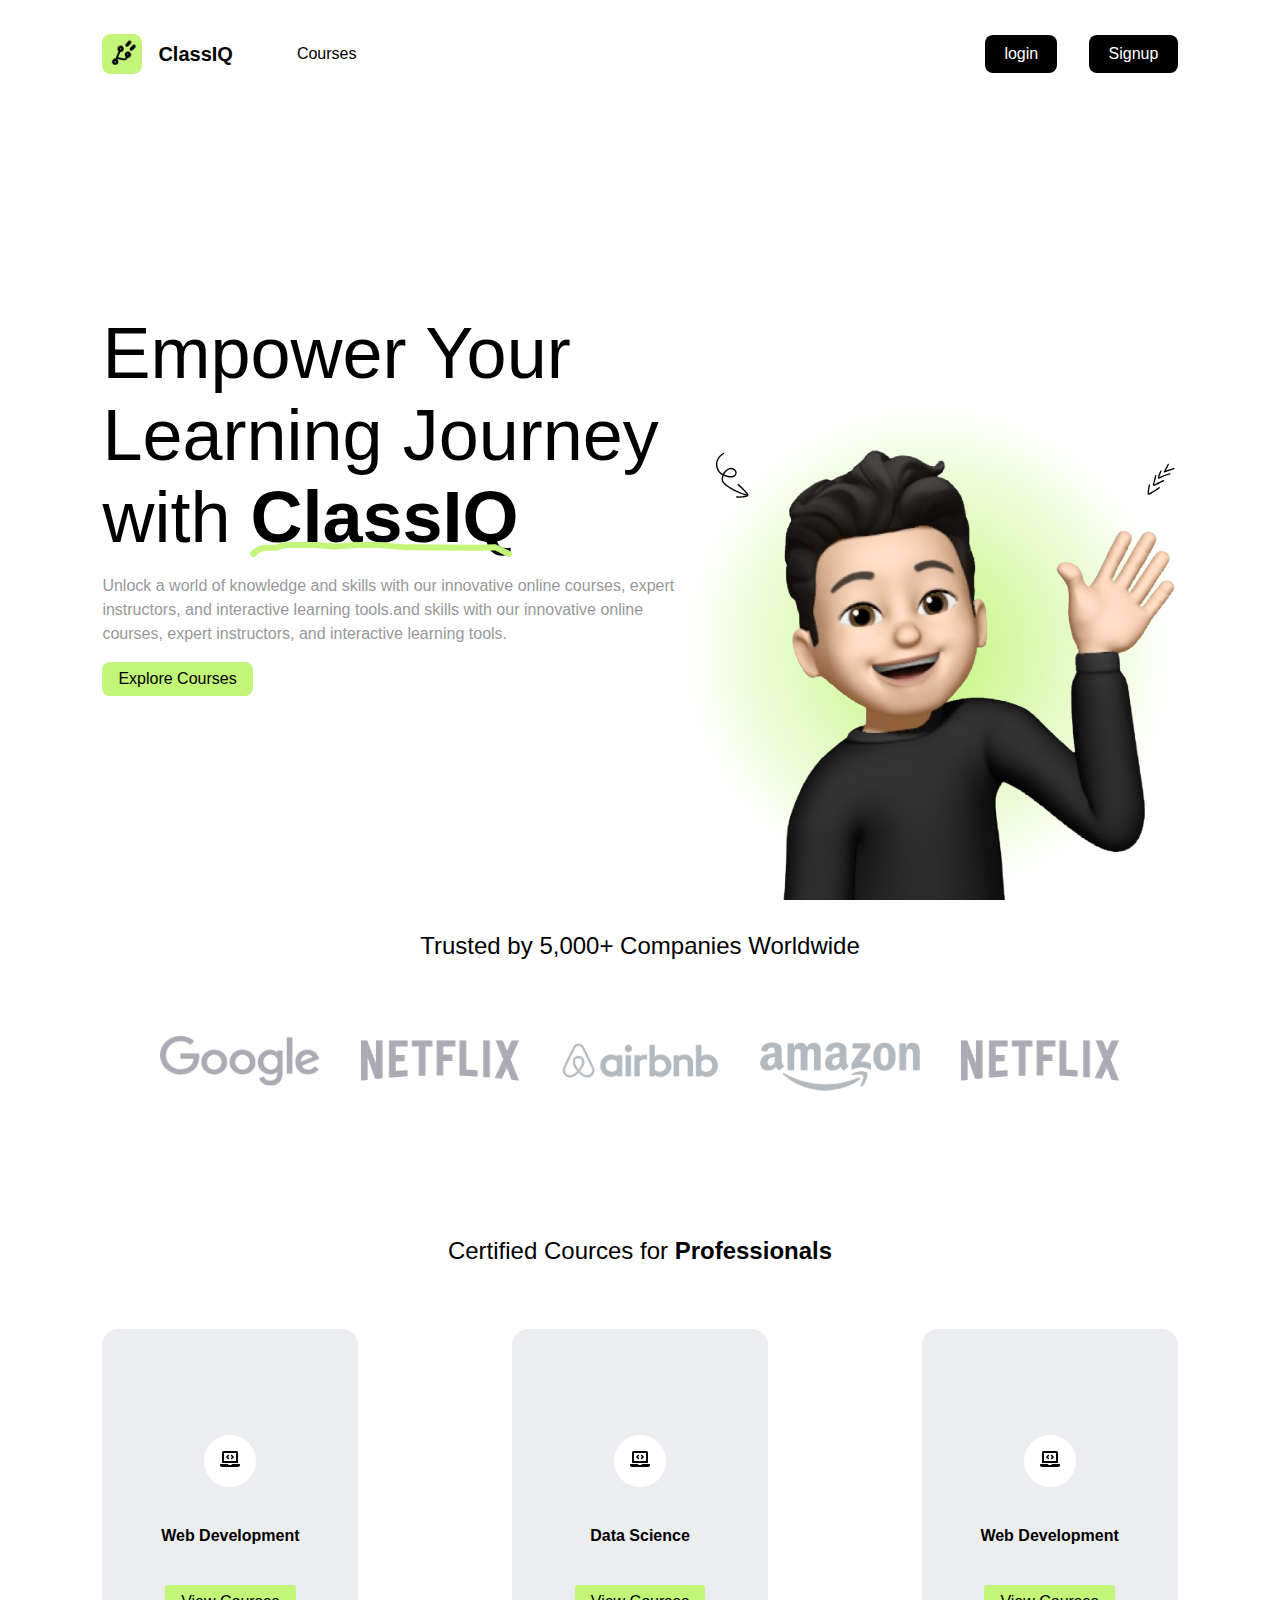
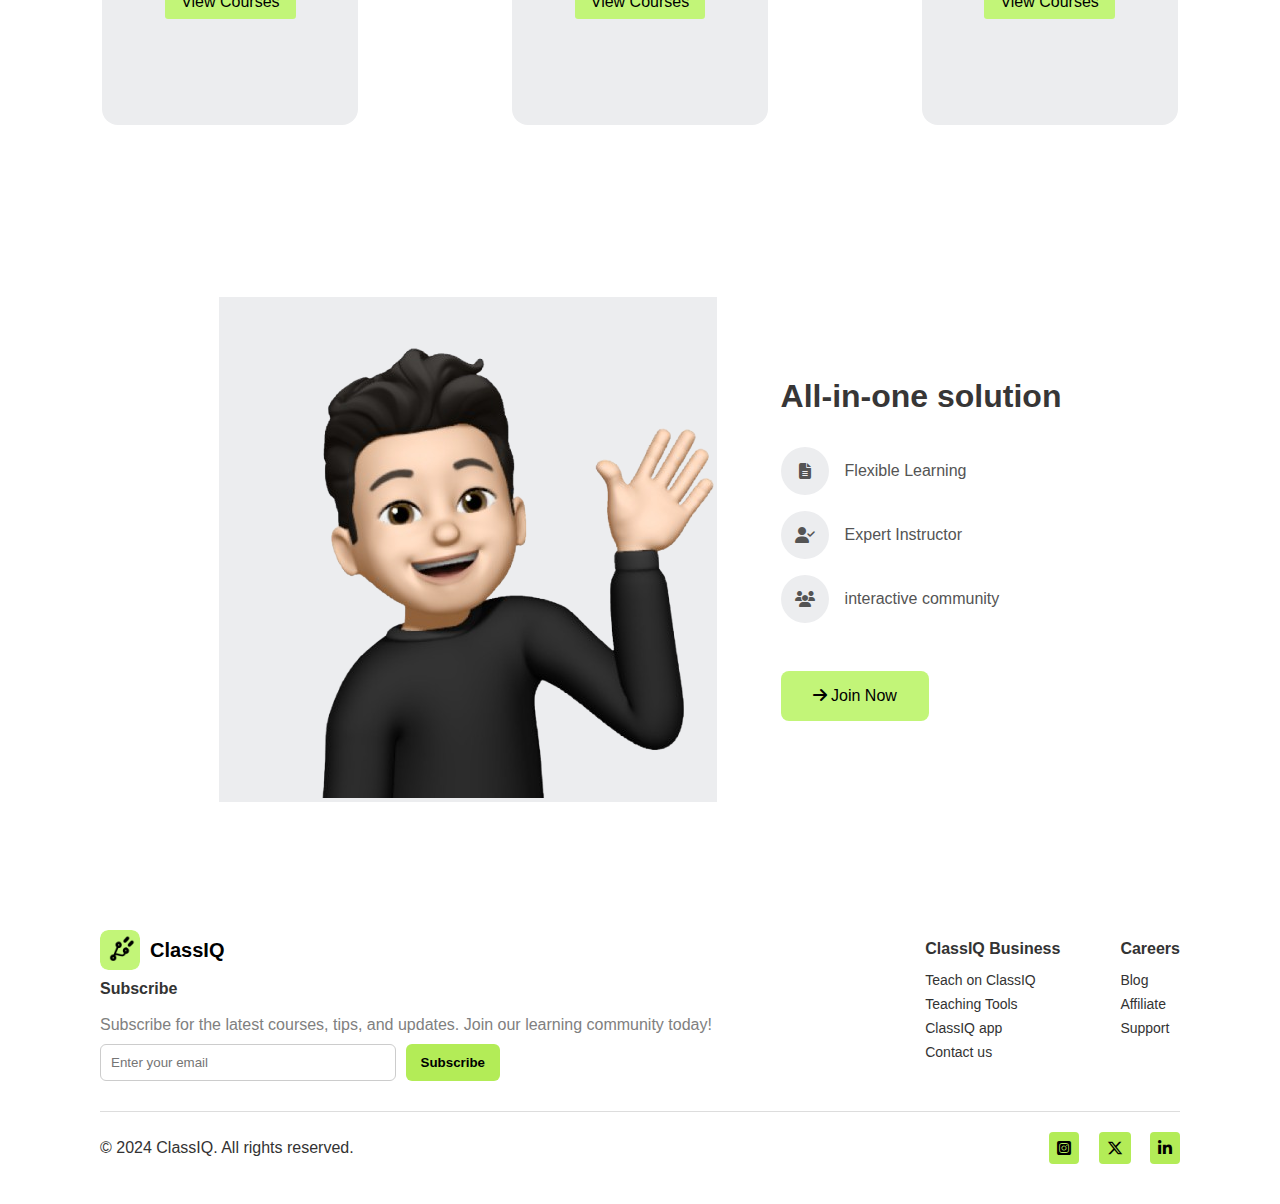
<file: index.html>
<!DOCTYPE html>
<html lang="en">
  <head>
    <meta charset="UTF-8" />
    <meta name="viewport" content="width=device-width, initial-scale=1.0" />
    <title>CLASS IQ</title>
    <link
      rel="stylesheet"
      href="https://cdnjs.cloudflare.com/ajax/libs/font-awesome/6.7.2/css/all.min.css"
      integrity="sha512-Evv84Mr4kqVGRNSgIGL/F/aIDqQb7xQ2vcrdIwxfjThSH8CSR7PBEakCr51Ck+w+/U6swU2Im1vVX0SVk9ABhg=="
      crossorigin="anonymous"
      referrerpolicy="no-referrer"
    />
    <link rel="stylesheet" href="style.css" />
  </head>
  <body>
    <!-- header start -->
    <header>
      <div class="header-left">
        <a href="/" class="header-logo">
          <img src="logo.png" alt="Class Iq Svg" />
          <span>ClassIQ</span>
        </a>
        <a href="cources.html">Courses</a>
      </div>
      <div class="header-right">
        <a href="signup.html">login</a>
        <a href="signin.html">Signup</a>
      </div>
    </header>
    <!-- header end -->

    <!-- main section -->
    <main>
      <div class="main-left">
        <p class="main-heading">
          Empower Your Learning Journey with
          <span class="brand-name">
            ClassIQ <img src="line.png" alt="Underline image"
          /></span>
        </p>
        <p class="main-desc">
          Unlock a world of knowledge and skills with our innovative online
          courses, expert instructors, and interactive learning tools.and skills
          with our innovative online courses, expert instructors, and
          interactive learning tools.
        </p>
        <a href="cources.html" class="courses-link">Explore Courses</a>
      </div>
      <div class="main-right">
        <img src="herosection.png" alt="Happy Student" />
        <img src="spring.png" class="spring-arrow" alt="" />
        <img src="arrow.png" class="arrows" alt="" />
      </div>
    </main>
    <!-- main end -->

    <!-- truested section start -->
    <section>
      <p class="truested-heading">Trusted by 5,000+ Companies Worldwide</p>
      <div class="truested-imges-container">
        <img src="google.png" alt="Google logo" />
        <img src="netflix.png" alt="Netflix logo" />
        <img src="aiebnd.png" alt="Google logo" />
        <img src="amazon.png" alt="Netflix logo" />

        <img src="netflix.png" alt="Netflix logo" />
      </div>
    </section>
    <!-- truested section end -->

    <!-- courses section start -->
    <section class="courses-section">
      <p class="courses-section-heading">
        Certified Cources for <span>Professionals</span>
      </p>
      <div class="courses-wrapper">
        <div class="course-card">
          <div>
            <img src="cource-core.png" alt="" />
          </div>
          <p class="card-heading">Web Development</p>
          <a href="/">View Courses</a>
        </div>
        <div class="course-card">
          <div>
            <img src="cource-core.png" alt="" />
          </div>
          <p class="card-heading">Data Science</p>
          <a href="/">View Courses</a>
        </div>
        <div class="course-card">
          <div>
            <img src="cource-core.png" alt="" />
          </div>
          <p class="card-heading">Web Development</p>
          <a href="/">View Courses</a>
        </div>
      </div>
    </section>
    <!-- courses section end -->

    <!-- join now section start -->
    <section class="join-now">
      <div class="join-now-left">
        <img src="herosection.png" alt="Happy Student" />
      </div>
      <div class="join-now-right">
        <p class="join-now-right-heading">All-in-one solution</p>
        <ul>
          <li>
            <div class="join-now-img-wrapper">
              <i class="fas fa-file-alt"></i>
            </div>
            <p>Flexible Learning</p>
          </li>
          <li>
            <div class="join-now-img-wrapper">
              <i class="fas fa-user-check"></i>
            </div>
            <p>Expert Instructor</p>
          </li>
          <li>
            <div class="join-now-img-wrapper">
              <i class="fas fa-users"></i>
            </div>
            <p>interactive community</p>
          </li>
        </ul>
        <a href="/" class="join-now-a"
          ><i class="fas fa-arrow-right"></i>
          Join Now
        </a>
      </div>
    </section>
    <!-- join now section end -->

    <!-- ------------------------footer section start----------------------- -->
    <footer class="footer">
      <div class="footer-top">
        <div class="footer-left">
          <a href="/" class="header-logo">
            <img src="logo.png" alt="Class Iq Svg" />
            <span>ClassIQ</span></a
          >
          <p class="subscribe-title">Subscribe</p>
          <br />
          <p class="subscribe-desc">
            Subscribe for the latest courses, tips, and updates. Join our
            learning community today!
          </p>
          <div class="subscribe-box">
            <input type="email" placeholder="Enter your email" />
            <button>Subscribe</button>
          </div>
        </div>

        <div class="footer-links">
          <div>
            <h4>ClassIQ Business</h4>
            <ul>
              <li><a href="#">Teach on ClassIQ</a></li>
              <li><a href="#">Teaching Tools</a></li>
              <li><a href="#">ClassIQ app</a></li>
              <li><a href="#">Contact us</a></li>
            </ul>
          </div>

          <div>
            <h4>Careers</h4>
            <ul>
              <li><a href="#">Blog</a></li>
              <li><a href="#">Affiliate</a></li>
              <li><a href="#">Support</a></li>
            </ul>
          </div>
        </div>
      </div>

      <div class="footer-bottom">
        <p>© 2024 ClassIQ. All rights reserved.</p>
        <div class="social-icons">
          <a href="#"><i class="fa-brands fa-square-instagram"></i></a>
          <a href="#"><i class="fa-brands fa-x-twitter"></i></a>
          <a href="#"><i class="fa-brands fa-linkedin-in"></i></a>
        </div>
      </div>
    </footer>
  </body>
</html>
</file>
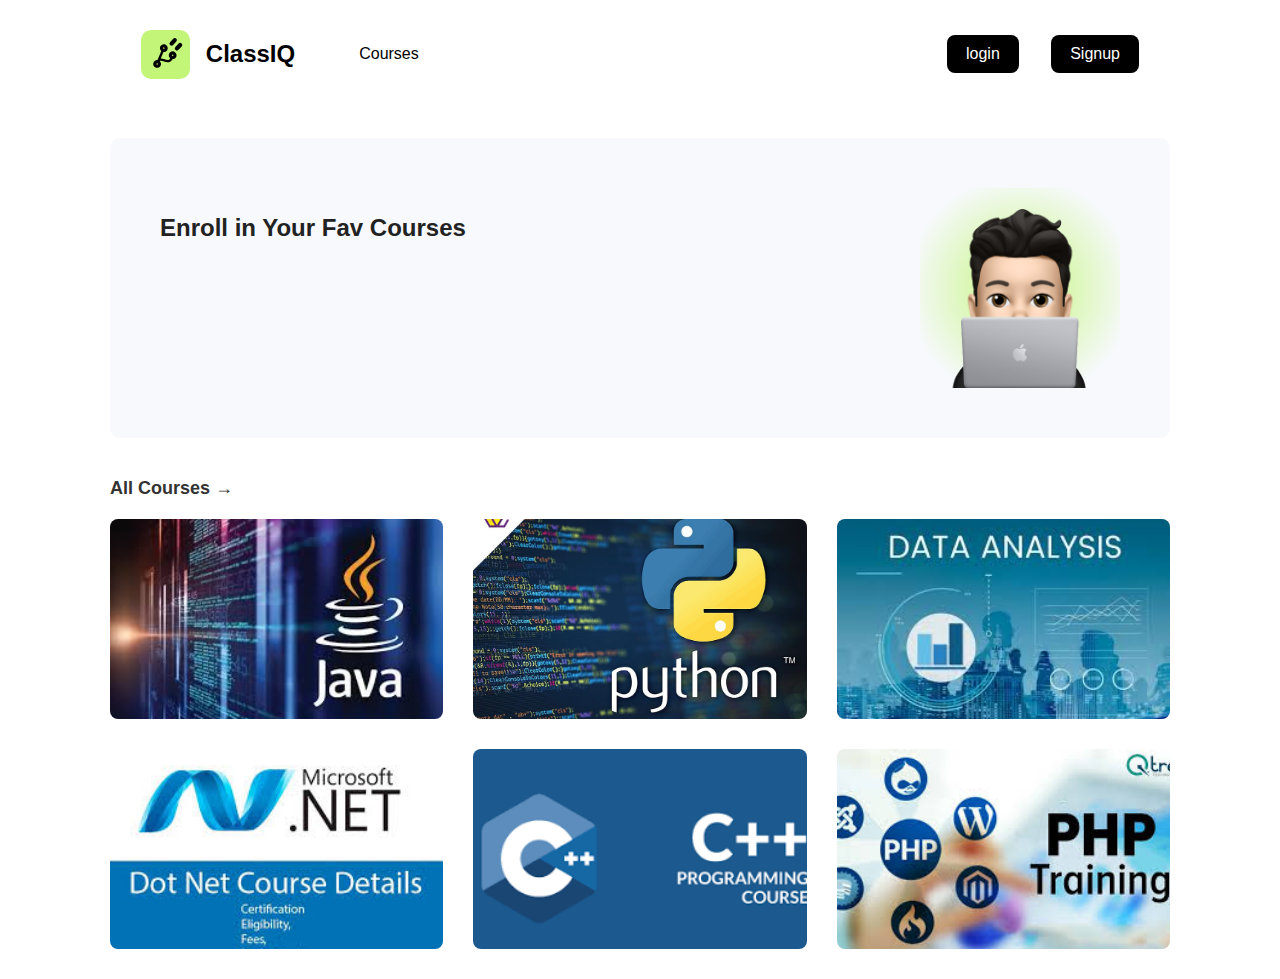
<file: cources.html>
<!DOCTYPE html>
<html lang="en">
  <head>
    <meta charset="UTF-8" />
    <meta name="viewport" content="width=device-width, initial-scale=1.0" />
    <title>All Courses</title>
    <link rel="stylesheet" href="style3.css" />
  </head>
  <body>
    <!-- header start -->
    <header>
      <div class="header-left">
        <a href="/" class="header-logo">
          <img src="logo.png" alt="Class Iq Svg" />
          <span>ClassIQ</span>
        </a>
        <a href="cources.html">Courses</a>
      </div>
      <div class="header-right">
        <a href="signup.html">login</a>
        <a href="signin.html">Signup</a>
      </div>
    </header>
    <!-- header end -->
    <div class="container">
      <div class="banner">
        <div class="banner-text">
          <h2>Enroll in Your Fav Courses</h2>
        </div>
        <div class="banner-img">
          <img src="laptop.png" alt="Character with Laptop" />
        </div>
      </div>

      <h3 class="section-title">All Courses <span>&#8594;</span></h3>

      <div class="course-grid">
        <div class="course-card">
          <img src="java.png" alt="java" />
        </div>
        <div class="course-card">
          <img src="python.png" alt="python" />
        </div>
        <div class="course-card">
          <img src="dataanlytics.png" alt="Data Analytics" />
        </div>
        <div class="course-card">
          <img src="dotnet.png" alt="Dot Net" />
        </div>
        <div class="course-card">
          <img src="cpp.png" alt="c++" />
        </div>
        <div class="course-card">
          <img src="php.png" alt="PHP" />
        </div>
      </div>
    </div>
  </body>
</html>
</file>
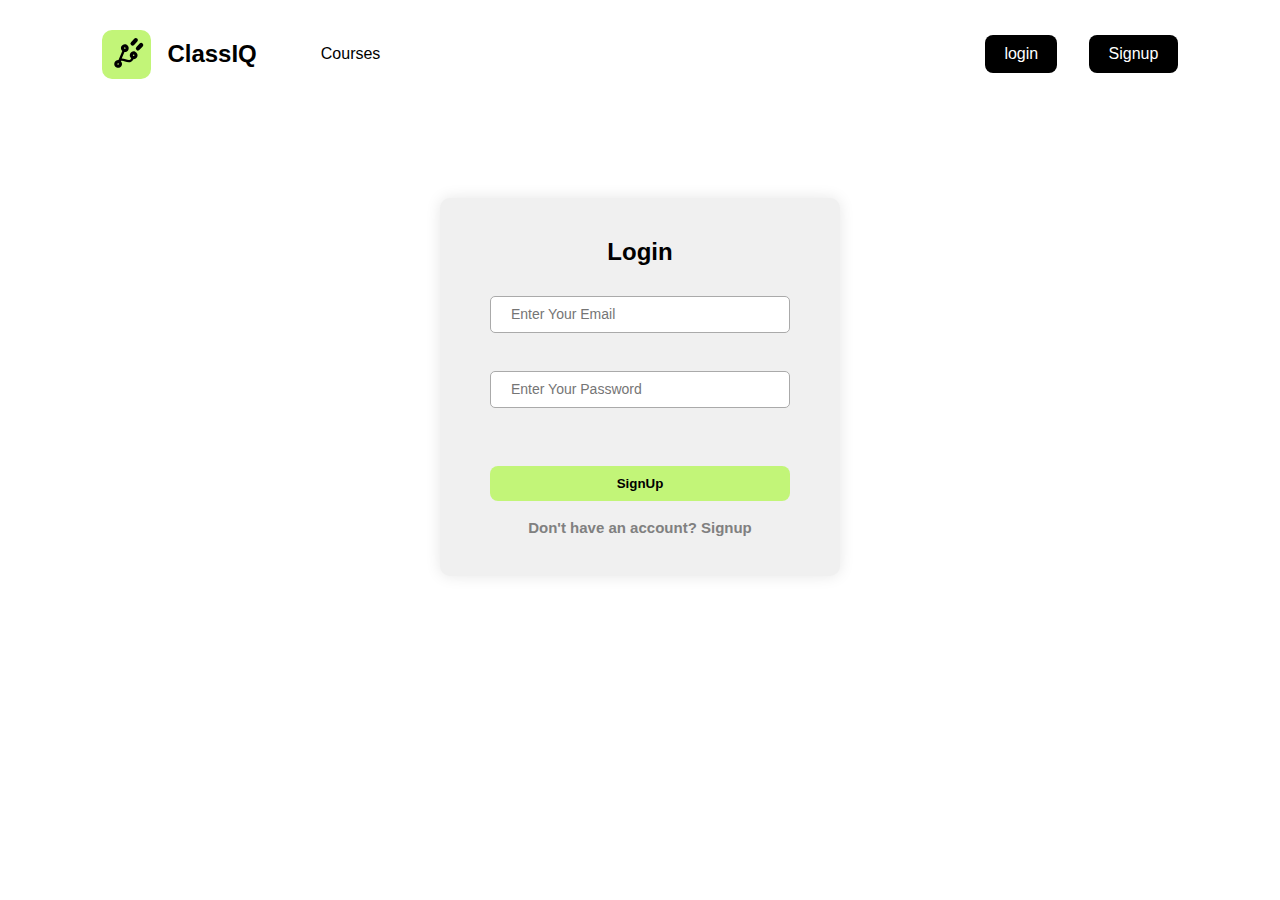
<file: signin.html>
<!DOCTYPE html>
<html lang="en">
  <head>
    <meta charset="UTF-8" />
    <meta name="viewport" content="width=device-width, initial-scale=1.0" />
    <title>Signin page</title>
    <link rel="stylesheet" href="style2.css" />
  </head>
  <body>
    <!-- header start -->
    <header>
      <div class="header-left">
        <a href="/" class="header-logo">
          <img src="logo.png" alt="Class Iq Svg" />
          <span>ClassIQ</span>
        </a>
        <a href="courses.html">Courses</a>
      </div>
      <div class="header-right">
        <a href="signin.html">login</a>
        <a href="Signup.html">Signup</a>
      </div>
    </header>
    <!-- header end -->

    <!-- --------------------------form start---------------------- -->

    <form action="">
      <h2>Login</h2>
      <div class="parent">
        <div class="child1">
          <input type="text" placeholder="Enter Your Email" /><br /><br />

          <input
            type="password"
            placeholder="Enter Your Password"
          /><br /><br />
        </div>
      </div>
      <button class="btn">SignUp</button><br /><br />
      <h1 class="myh1">Don't have an account? Signup</h1>
    </form>

    <!-- --------------------------form end----------------------- -->
  </body>
</html>
</file>
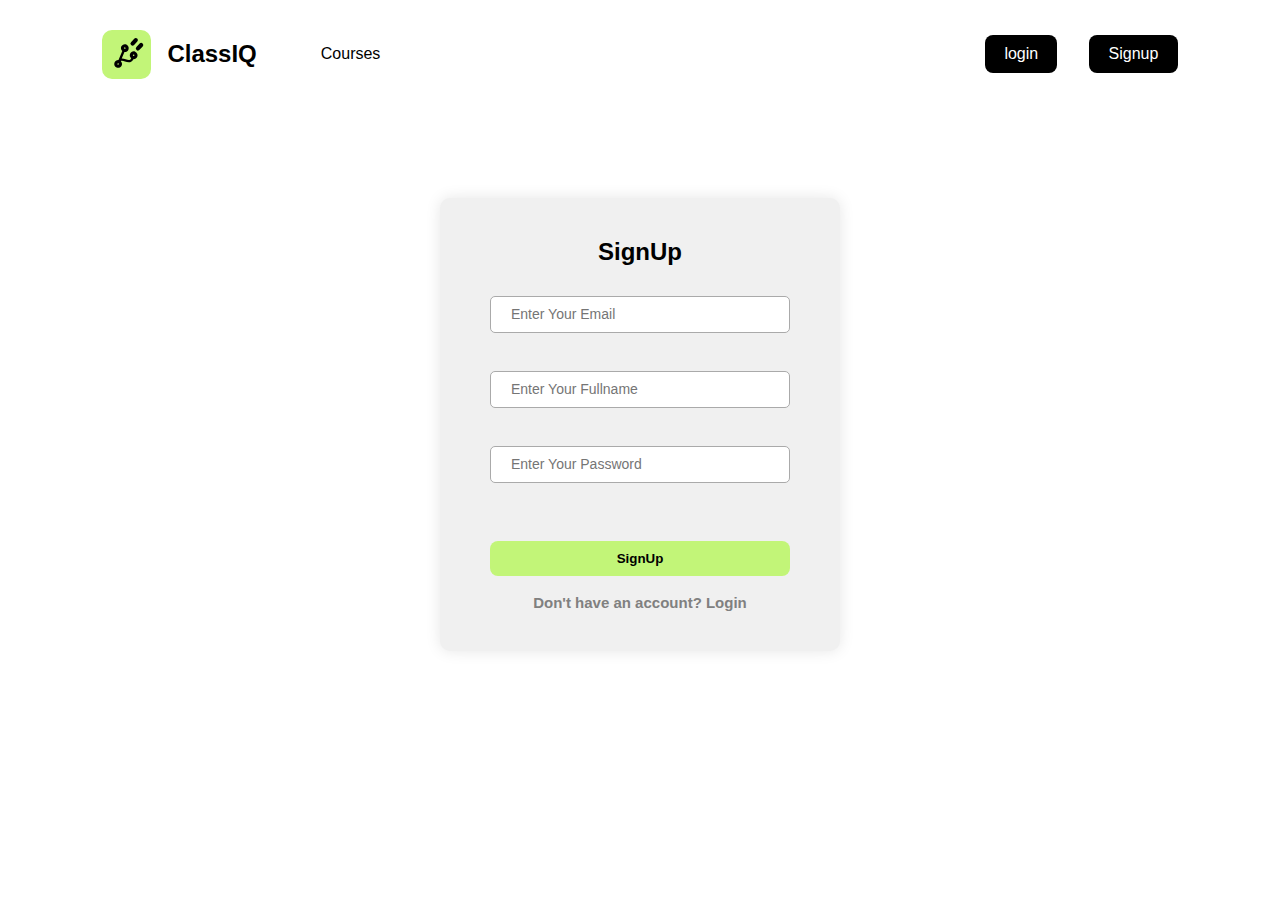
<file: signup.html>
<!DOCTYPE html>
<html lang="en">
  <head>
    <meta charset="UTF-8" />
    <meta name="viewport" content="width=device-width, initial-scale=1.0" />
    <title>Signin page</title>
    <link rel="stylesheet" href="style1.css" />
  </head>
  <body>
    <!-- header start -->
    <header>
      <div class="header-left">
        <a href="/" class="header-logo">
          <img src="logo.png" alt="Class Iq Svg" />
          <span>ClassIQ</span>
        </a>
        <a href="courses.html">Courses</a>
      </div>
      <div class="header-right">
        <a href="signup.html">login</a>
        <a href="signin.html">Signup</a>
      </div>
    </header>
    <!-- header end -->

    <!-- --------------------------form start---------------------- -->

    <form action="">
      <h2>SignUp</h2>
      <div class="parent">
        <div class="child1">
          <input type="text" placeholder="Enter Your Email" /><br /><br />
          <input type="text" placeholder="Enter Your Fullname" /><br /><br />
          <input
            type="password"
            placeholder="Enter Your Password"
          /><br /><br />
        </div>
      </div>
      <button class="btn">SignUp</button><br /><br />
      <h1 class="myh1">Don't have an account? Login</h1>
    </form>

    <!-- --------------------------form end----------------------- -->
  </body>
</html>
</file>
<file: style.css>
* {
    padding: 0;
    margin: 0;
    box-sizing: border-box;
  }
  
  :root {
    --common-padding: 0 8vw;
    --primary-brand-color: #c2f578;
    --primary-text-color: #000;
    font-family: Arial, Helvetica, sans-serif;
  }
  html {
    font-size: 16px;
  }
  

  
  a {
    color: var(--primary-text-color);
    text-decoration: none;
  }
  
  header {
    display: flex;
    align-items: center;
    justify-content: space-between;
    padding: var(--common-padding);
    height: 12vh;
  }
  
  .header-left {
    display: flex;
    gap: 4rem;
  }
  
  .header-logo {
    font-size: 1.5rem;
    font-weight: 700;
  }
  
  .header-left a {
    display: flex;
    align-items: center;
    gap: 1rem;
  }
  
  .header-right {
    display: flex;
    gap: 2rem;
  }
  
  .header-right a {
    color: white;
    background-color: var(--primary-text-color);
    padding: 0.6rem 1.2rem;
    border-radius: 0.5rem;
  }
  .header-right a:hover {
    background-color: #212121;
  }
  
  /* -----------------------------main section start ---------------------------*/








  main {
    display: flex;
    justify-content: space-between;
    padding: var(--common-padding);
    align-items: center;
    height: calc(100vh - 12vh);
  }
  
  .main-left {
    display: flex;
    flex-direction: column;
    gap: 1rem;
  }
  
  .main-heading {
    font-size: 4.5rem;
  }
  
  .main-desc {
    color: #96989a;
    line-height: 1.5rem;
  }
  
  .courses-link {
    background-color: var(--primary-brand-color);
    width: max-content;
    padding: 0.5rem 1rem;
    border-radius: 0.5rem;
  }
  
  .brand-name {
    font-weight: bold;
    position: relative;
  }
  
  .brand-name img {
    position: absolute;
    bottom: 0;
    left: 0;
  }
  
  .main-right {
    align-self: flex-end;
    background: radial-gradient(
      circle,
      var(--primary-brand-color) 0%,
      rgba(148, 187, 233, 0) 70%
    );
    display: flex;
    align-items: center;
    justify-content: center;
    position: relative;
  }
  
  .spring-arrow {
    position: absolute;
    top: 2.5rem;
    left: 1rem;
  }
  .arrows {
    position: absolute;
    top: 4rem;
    right: 0;
  }
  
  /*--------------------------- hero section end--------------------------------- */








  
  /* trusted section start */
  
  .truested-heading {
    text-align: center;
    padding: 2rem 0;
    font-size: 1.5rem;
  }
  
  .truested-imges-container {
    display: flex;
    align-items: center;
    justify-content: center;
    gap: 2.5rem;
    padding: 2rem 0;
  }
  
  .truested-imges-container img {
    width: 10rem;
  }








  
  /* ----------------------------------courses section start ------------------------------*/
  .courses-section {
    padding: 12vh 0;
  }
  .courses-section-heading {
    text-align: center;
    font-size: 1.5rem;
  }
  
  .courses-section-heading span {
    font-weight: bold;
  }
  
  .courses-wrapper {
    display: flex;
    align-items: center;
    justify-content: space-between;
    padding: var(--common-padding);
    padding-top: 4rem;
    padding-bottom: 4rem;
  }
  
  .course-card {
    display: flex;
    flex-direction: column;
    gap: 2.5rem;
    background-color: #ecedef;
    min-width: 20vw;
    height: 44vh;
    padding: 1rem;
    align-items: center;
    justify-content: center;
    border-radius: 1rem;
  }
  .course-card {
    width: 2rem;
  }
  
  .course-card div {
    background-color: white;
    padding: 1rem;
    border-radius: 50%;
  }
  
  .card-heading {
    font-weight: 700;
  }
  
  .course-card a {
    background-color: var(--primary-brand-color);
    padding: 0.5rem 1rem;
    border-radius: 0.2rem;
  }
  /* -----------------------courses section end----------------------------- */











  /*--------------------- join now section start ------------------------*/
  .join-now {
    display: flex;
    align-items: center;
    justify-content: center;
    gap: 4rem;
    padding: var(--common-padding);
  }
  
  .join-now-right {
    display: flex;
    flex-direction: column;
    justify-content: center;
    gap: 2rem;
  }
  
  .join-now-right-heading {
    font-weight: bold;
    font-size: 2rem;
    color: #373636;
  }
  .join-now-right ul {
    list-style: none;
    color: #545454;
  }
  
  .join-now-right ul li {
    display: flex;
    align-items: center;
    gap: 1rem;
    margin-bottom: 1rem;
  }
  
  .join-now-img-wrapper {
    background-color: #ecedef;
    height: 3rem;
    width: 3rem;
    border-radius: 50%;
    display: flex;
    align-items: center;
    justify-content: center;
  }
  
  .join-now-img-wrapper img {
    width: 1.5rem;
  }
  
  .join-now-left {
    background-color: #ecedef;
  }
  .join-now-left img{
    border-radius: 4rem;
  }
  
  .join-now-a {
    background-color: var(--primary-brand-color);
    padding: 1rem 2rem;
    max-width: max-content;
    border-radius: 0.5rem;
  }
  
  /* ------------------join now section end----------------- */







  /*------------------------------- footer section--------------- */

  .footer {
    background-color:white ;
    padding: 40px 100px;
    font-family: Arial, sans-serif;
    color: #333;
    padding-top: 10%;
  }
  
  .footer-top {
    display: flex;
    justify-content: space-between;
    flex-wrap: wrap;
  }
  
  .footer-left {
    max-width: 400px;
  }
  .header-logo {
    display: flex;
    align-items: center;
    gap: 10px; 
    text-decoration: none;
  }
  
  .header-logo img {
    width: 40px;
    height: 40px;
    border-radius: 8px;
  }
  
  .header-logo span {
    font-size: 20px;
    font-weight: bold;
    color: #000; 
  }
  
  
  .subscribe-title {
    font-weight: bold;
    margin-top: 10px;
  }
  
  .subscribe-desc {
    white-space: nowrap;     
    color: gray;             
  }
  
  
  .subscribe-box {
    display: flex;
    gap: 10px;
    margin-top: 10px;
  }
  
  .subscribe-box input {
    padding: 10px;
    flex: 1;
    border-radius: 6px;
    border: 1px solid #ccc;
  }
  
  .subscribe-box button {
    padding: 10px 15px;
    background-color: #b3ec57;
    color: #000;
    border: none;
    border-radius: 6px;
    cursor: pointer;
    font-weight: bold;
  }
  
  .footer-links {
    display: flex;
    gap: 60px;
    margin-top: 10px;
  }
  
  .footer-links h4 {
    font-weight: bold;
    margin-bottom: 10px;
  }
  
  .footer-links ul {
    list-style: none;
    padding: 0;
  }
  
  .footer-links a {
    text-decoration: none;
    color: #333;
    font-size: 14px;
    line-height: 24px;
  }
  
  .footer-bottom {
    margin-top: 30px;
    border-top: 1px solid #ddd;
    padding-top: 20px;
    display: flex;
    justify-content: space-between;
    align-items: center;
  }

 
  
  .social-icons i {
    margin-left: 15px;
    display: inline-block;
    background-color: #b3ec57;
    padding: 8px;
    border-radius: 4px;
    color: #000;
  }
  
  .social-icons img {
    width: 16px;
    height: 16px;
  }
  









  /* ========== Responsive Design ========== */

/* Tablets and below */
@media (max-width: 1024px) {
  main {
    flex-direction: column;
    height: auto;
    gap: 2rem;
    text-align: center;
  }

  .main-right img {
    max-width: 100%;
    height: auto;
  }

  .courses-wrapper {
    flex-direction: column;
    gap: 2rem;
    align-items: center;
  }

  .join-now {
    flex-direction: column;
    text-align: center;
  }

  .join-now-left img {
    width: 100%;
    max-width: 400px;
  }

  .truested-imges-container {
    flex-wrap: wrap;
    gap: 1.5rem;
  }

  .footer-top {
    flex-direction: column;
    gap: 2rem;
  }

  .footer-links {
    flex-direction: column;
    gap: 2rem;
  }

  .footer-bottom {
    flex-direction: column;
    text-align: center;
    gap: 1rem;
  }
}

/* Mobiles */
@media (max-width: 600px) {
  :root {
    --common-padding: 0 5vw;
  }

  .main-heading {
    font-size: 2.2rem;
  }

  .header-left {
    flex-direction: column;
    align-items: flex-start;
    gap: 1rem;
  }

  .header-right {
    gap: 1rem;
  }

  .courses-wrapper {
    padding: 2rem 0;
  }

  .course-card {
    min-width: 80%;
  }

  .footer {
    padding: 40px 20px;
  }

  .subscribe-box {
    flex-direction: column;
  }

  .subscribe-box input,
  .subscribe-box button {
    width: 100%;
  }

  .social-icons i {
    padding: 10px;
  }
}
</file>
<file: style3.css>
* {
    padding: 0;
    margin: 0;
    box-sizing: border-box;
  }
  
  :root {
    --common-padding: 0 11vw;
    --primary-brand-color: #c2f578;
    --primary-text-color: #000;
    font-family: Arial, Helvetica, sans-serif;
  }
  html {
    font-size: 16px;
  }
  

  
  a {
    color: var(--primary-text-color);
    text-decoration: none;
  }
  
  header {
    display: flex;
    align-items: center;
    justify-content: space-between;
    padding: var(--common-padding);
    height: 12vh;
  }
  
  .header-left {
    display: flex;
    gap: 4rem;
  }
  
  .header-logo {
    font-size: 1.5rem;
    font-weight: 700;
  }
  
  .header-left a {
    display: flex;
    align-items: center;
    gap: 1rem;
  }
  
  .header-right {
    display: flex;
    gap: 2rem;
  }
  
  .header-right a {
    color: white;
    background-color: var(--primary-text-color);
    padding: 0.6rem 1.2rem;
    border-radius: 0.5rem;
  }
  .header-right a:hover {
    background-color: #212121;
  }
  
  /* -----------------------------main section start ---------------------------*/

body {
    font-family: sans-serif;
    background-color: #fff;
    margin: 0;
    padding: 0;
  }
  
  /* 💡 Main wrapper */
  .container {
    max-width: 1100px;
    margin: 0 auto;
    padding: 30px 20px;
  }
  
  /* Rest remains same */
  .banner {
    display: flex;
    justify-content: space-between;
    align-items: center;
    background-color: #f7f9fc;
    border-radius: 10px;
    padding: 50px;
    margin-bottom: 40px;
  }
  
  .banner-text h2 {
    font-size: 24px;
    font-weight: bold;
    color: #222;
    padding-bottom: 120px;
  }
  
  .banner-img img {
    width: 200px;
    height: 200px;
   
  }
   
  .banner-img img{
    align-self: flex-end;
    background: radial-gradient(
      circle,
      var(--primary-brand-color) 0%,
      rgba(148, 187, 233, 0) 80%
    );
    display: flex;
    align-items: center;
    justify-content: center;
    position: relative;
  }
  
  .section-title {
    font-size: 18px;
    font-weight: bold;
    margin-bottom: 20px;
    color: #333;
  }
  
  /* Updated grid */
  .course-grid {
    display: grid;
    grid-template-columns: repeat(3, 1fr);
    gap: 30px;
  }
  
  .course-card {
    height: 200px; /* Increased height */
    background-color: #f1f3f5;
    border-radius: 12px;
  }
  .course-card img {
    width: 100%;
    height: 100%;
    object-fit: cover;
    border-radius: 8px; /* optional, for smooth corners */
  }
</file>
<file: style2.css>
* {
    padding: 0;
    margin: 0;
    box-sizing: border-box;
  }
  
  :root {
    --common-padding: 0 8vw;
    --primary-brand-color: #c2f578;
    --primary-text-color: #000;
    font-family: Arial, Helvetica, sans-serif;
  }
  html {
    font-size: 16px;
  }
  

  
  a {
    color: var(--primary-text-color);
    text-decoration: none;
  }
  
  header {
    display: flex;
    align-items: center;
    justify-content: space-between;
    padding: var(--common-padding);
    height: 12vh;
  }
  
  .header-left {
    display: flex;
    gap: 4rem;
  }
  
  .header-logo {
    font-size: 1.5rem;
    font-weight: 700;
  }
  
  .header-left a {
    display: flex;
    align-items: center;
    gap: 1rem;
  }
  
  .header-right {
    display: flex;
    gap: 2rem;
  }
  
  .header-right a {
    color: white;
    background-color: var(--primary-text-color);
    padding: 0.6rem 1.2rem;
    border-radius: 0.5rem;
  }
  .header-right a:hover {
    background-color: #212121;
  }
  /* --------------------------header end--------------------- */






  form {
      margin-top: 90px;  /* ✅ Yeh line add karo */
      padding: 40px;
      text-align: center;
      border-radius: 10px;
      background-color: #f0f0f0;
      box-shadow: 0 0 15px rgba(0, 0, 0, 0.1);
      max-width: 400px;
      width: 100%;
      margin-left: auto;
      margin-right: auto;
    }
    
  

.parent {
  display: flex;
  justify-content: center;
  align-items: center;
  padding: 20px 0;
}

.child1 {
  width: 100%;
  max-width: 300px;
}


input {
  width: 100%;
  padding: 10px;
  margin: 10px 0;
  border: 1px solid #aaa;
  border-radius: 5px;
  box-sizing: border-box;
}


input::placeholder {
  padding-left: 10px;
  font-size: 14px;
}


.btn {
  background-color: #c2f578;
  padding: 10px 50px;
  border-radius: 0.5rem;
  border: none;
  cursor: pointer;
  font-weight: bold;
  margin-top: 10px;
  transition: background-color 0.3s ease;
  width: 300px;
}

.btn:hover {
  background-color: #b0e76a;
}


.myh1{
  font-size: 15px;
  color: gray;
}
</file>
<file: style1.css>
* {
    padding: 0;
    margin: 0;
    box-sizing: border-box;
  }
  
  :root {
    --common-padding: 0 8vw;
    --primary-brand-color: #c2f578;
    --primary-text-color: #000;
    font-family: Arial, Helvetica, sans-serif;
  }
  html {
    font-size: 16px;
  }
  

  
  a {
    color: var(--primary-text-color);
    text-decoration: none;
  }
  
  header {
    display: flex;
    align-items: center;
    justify-content: space-between;
    padding: var(--common-padding);
    height: 12vh;
  }
  
  .header-left {
    display: flex;
    gap: 4rem;
  }
  
  .header-logo {
    font-size: 1.5rem;
    font-weight: 700;
  }
  
  .header-left a {
    display: flex;
    align-items: center;
    gap: 1rem;
  }
  
  .header-right {
    display: flex;
    gap: 2rem;
  }
  
  .header-right a {
    color: white;
    background-color: var(--primary-text-color);
    padding: 0.6rem 1.2rem;
    border-radius: 0.5rem;
  }
  .header-right a:hover {
    background-color: #212121;
  }
  /* --------------------------header end--------------------- */






  form {
      margin-top: 90px;  /* ✅ Yeh line add karo */
      padding: 40px;
      text-align: center;
      border-radius: 10px;
      background-color: #f0f0f0;
      box-shadow: 0 0 15px rgba(0, 0, 0, 0.1);
      max-width: 400px;
      width: 100%;
      margin-left: auto;
      margin-right: auto;
    }
    
  

.parent {
  display: flex;
  justify-content: center;
  align-items: center;
  padding: 20px 0;
}

.child1 {
  width: 100%;
  max-width: 300px;
}


input {
  width: 100%;
  padding: 10px;
  margin: 10px 0;
  border: 1px solid #aaa;
  border-radius: 5px;
  box-sizing: border-box;
}


input::placeholder {
  padding-left: 10px;
  font-size: 14px;
}


.btn {
  background-color: #c2f578;
  padding: 10px 50px;
  border-radius: 0.5rem;
  border: none;
  cursor: pointer;
  font-weight: bold;
  margin-top: 10px;
  transition: background-color 0.3s ease;
  width: 300px;
}

.btn:hover {
  background-color: #b0e76a;
}


.myh1{
  font-size: 15px;
  color: gray;
}
</file>
